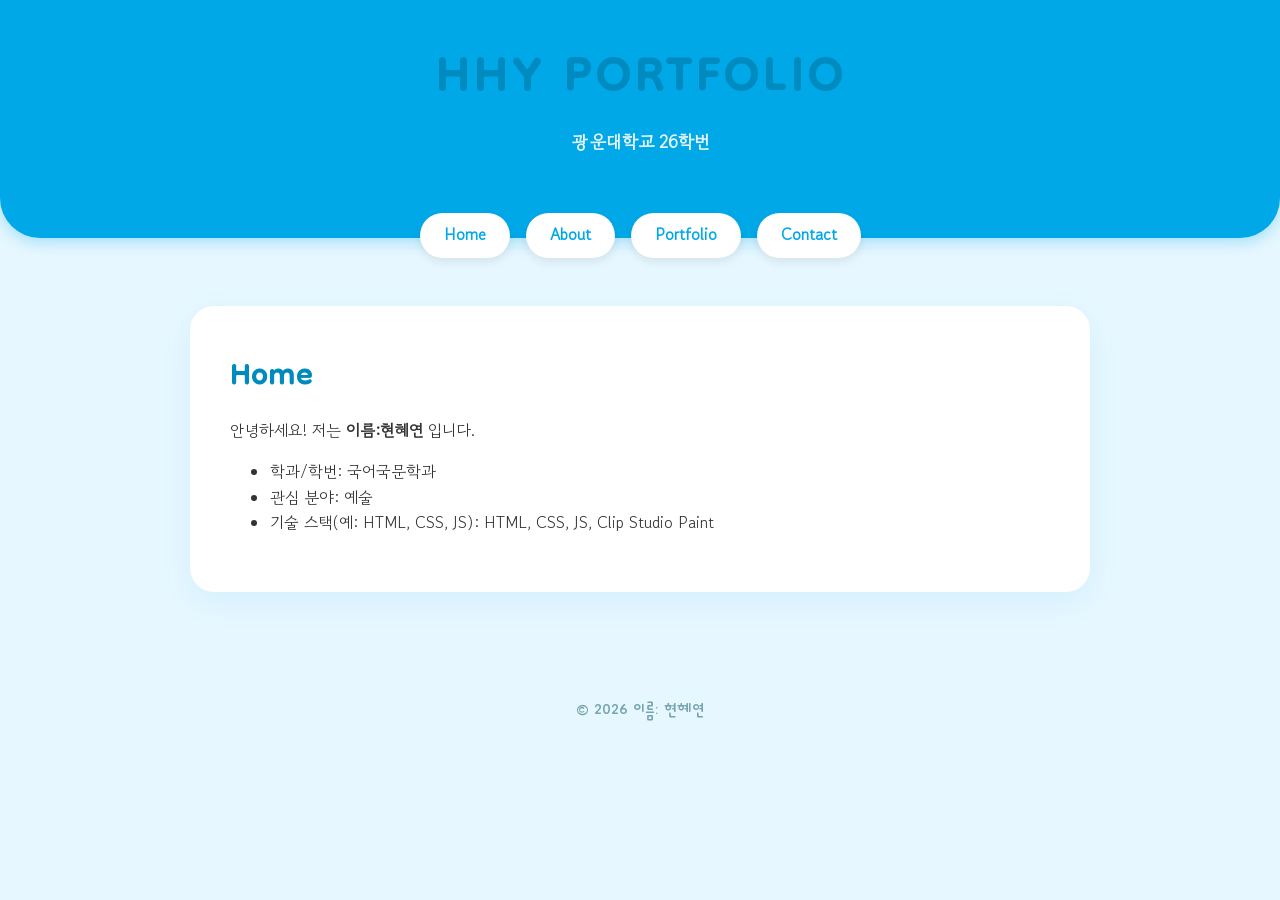
<file: index.html>
<!DOCTYPE html>
<html lang="ko">
<head>
  <meta charset="UTF-8" />
  <meta name="viewport" content="width=device-width, initial-scale=1.0"/>
  <title>인터넷활용 실습 템플릿</title>
  <link rel="stylesheet" href="style.css">
</head>
<body>
<header>
  <h1>HHY PORTFOLIO</h1>
  <p class="subtitle"> 광운대학교 26학번 </p>
</header>
<nav>
  <a href="index.html">Home</a>
  <a href="about.html">About</a>
  <a href="portfolio.html">Portfolio</a>
  <a href="contact.html">Contact</a>
</nav>
<main class="container">
<section>
  <h2>Home</h2>
  <p>안녕하세요! 저는 <strong>이름:현혜연 </strong> 입니다.</p>
  <ul>
    <li>학과/학번: 국어국문학과 </li>
    <li>관심 분야: 예술 </li>
    <li>기술 스택(예: HTML, CSS, JS): HTML, CSS, JS, Clip Studio Paint </li>
  </ul>
</section>
</main>
<footer>
  <small>&copy; <span id="year"></span> 이름: 현혜연 </small>
</footer>
<script src="script.js"></script>
</body>
</html>
</file>
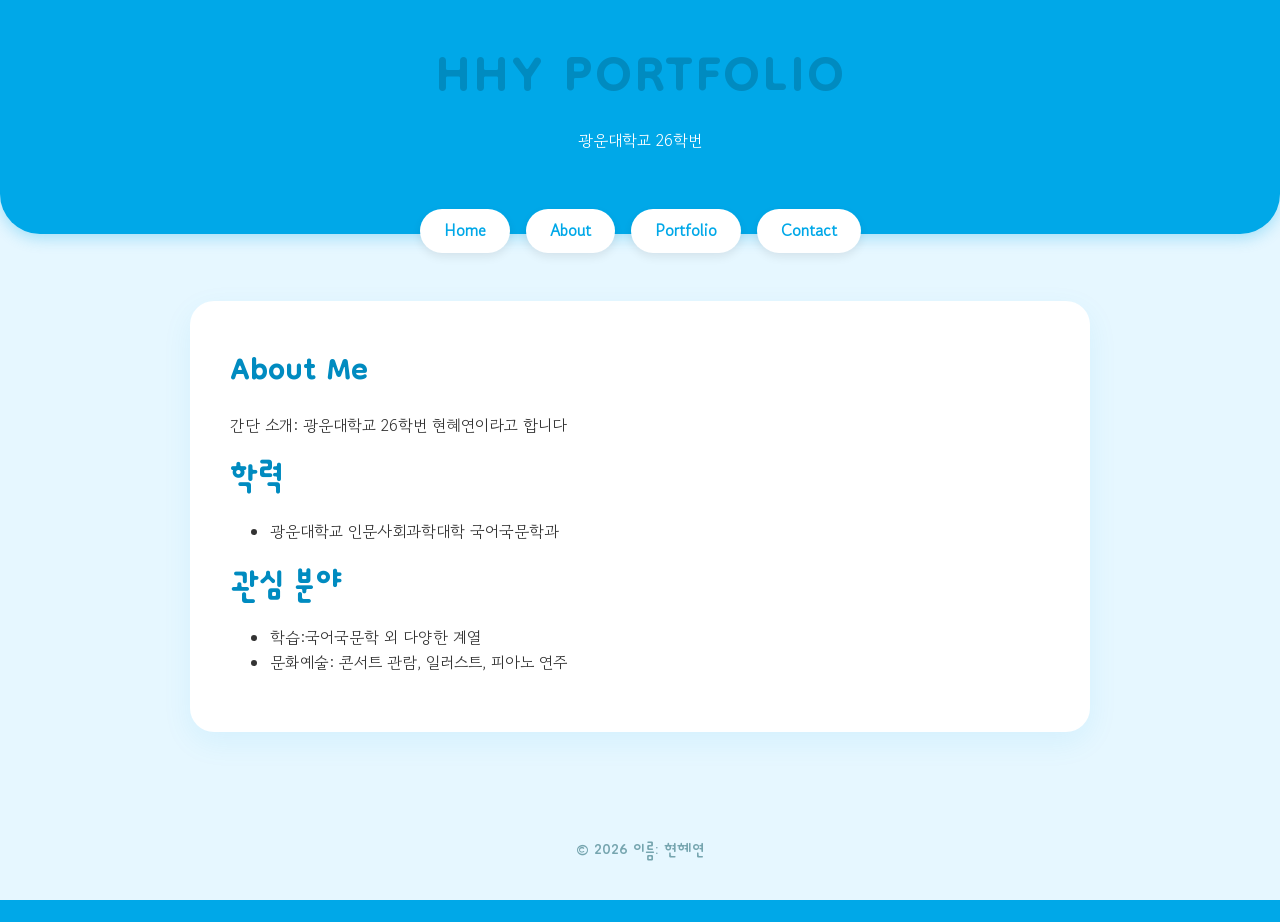
<file: about.html>
<!DOCTYPE html>
<html lang="ko">
<head>
  <meta charset="UTF-8" />
  <meta name="viewport" content="width=device-width, initial-scale=1.0"/>
  <title>인터넷활용 실습 템플릿</title>
  <link rel="stylesheet" href="style.css">
</head>
<body>
<header>
  <h1>HHY PORTFOLIO</h1>
  <p class=현혜연 subtitle">광운대학교
   26학번 </p>
</header>
<nav>
  <a href="index.html">Home</a>
  <a href="about.html">About</a>
  <a href="portfolio.html">Portfolio</a>
  <a href="contact.html">Contact</a>
</nav>
<main class="container">
<section>
  <h2>About Me</h2>
  <p>간단 소개: 광운대학교 26학번 현혜연이라고 합니다  </p>
  <h3>학력</h3>
  <ul>
    <li>광운대학교 인문사회과학대학 국어국문학과 </li>
   </ul>
  <h3>관심 분야</h3>
  <ul>
    <li> 학습:국어국문학 외 다양한 계열 </li>
    <li> 문화예술: 콘서트 관람, 일러스트, 피아노 연주 </li>
  </ul>
</section>
</main>
<footer>
  <small>&copy; <span id="year"></span> 이름: 현혜연 </small>
</footer>
<script src="script.js"></script>
</body>
</html>
</file>
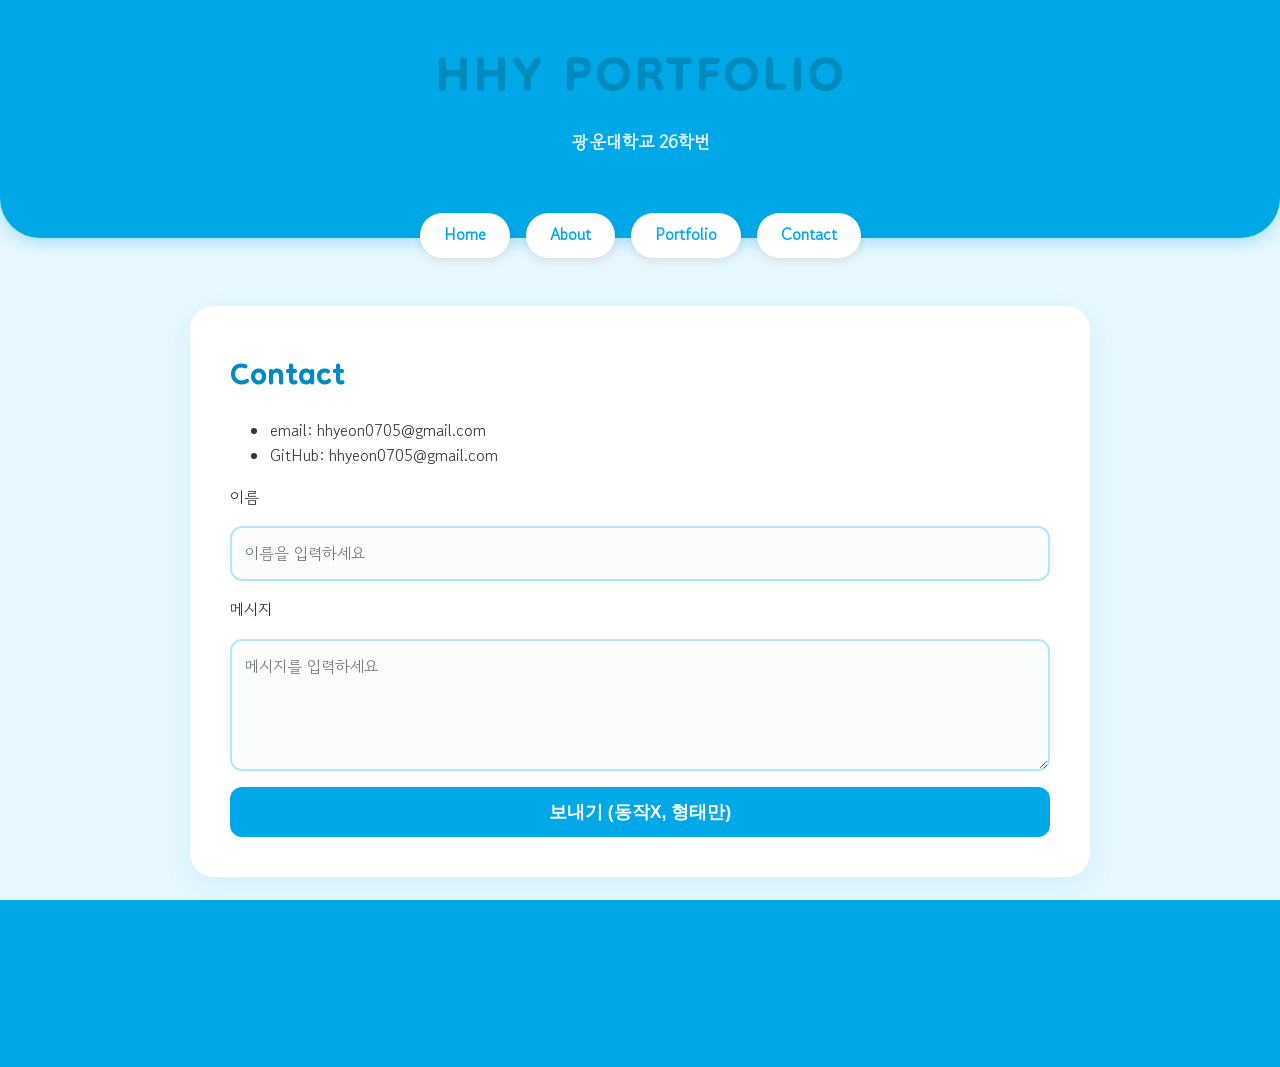
<file: contact.html>
<!DOCTYPE html>
<html lang="ko">
<head>
  <meta charset="UTF-8" />
  <meta name="viewport" content="width=device-width, initial-scale=1.0"/>
  <title>인터넷활용 실습 템플릿</title>
  <link rel="stylesheet" href="style.css">
</head>
<body>
<header>
  <h1>HHY PORTFOLIO </h1>
  <p class="subtitle">광운대학교 26학번 </p>
</header>
<nav>
  <a href="index.html">Home</a>
  <a href="about.html">About</a>
  <a href="portfolio.html">Portfolio</a>
  <a href="contact.html">Contact</a>
</nav>
<main class="container">
<section>
  <h2>Contact</h2>
  <ul>
    <li>email: hhyeon0705@gmail.com </li>
    <li>GitHub: hhyeon0705@gmail.com </li>
  
  </ul>
  <!-- 아래는 정말 기본 예시 폼입니다. JS 없이도 동작하지 않아도 되며, 형태만 제공합니다. -->
  <form class="contact-form" onsubmit="return false;">
    <label>이름</label>
    <input type="text" placeholder="이름을 입력하세요">
    <label>메시지</label>
    <textarea rows="4" placeholder="메시지를 입력하세요"></textarea>
    <button type="submit">보내기 (동작X, 형태만)</button>
  </form>
</section>
</main>
<footer>
  <small>&copy; <span id="year"></span> 이름: 현혜연 </small>
</footer>
<script src="script.js"></script>
</body>
</html>
</file>
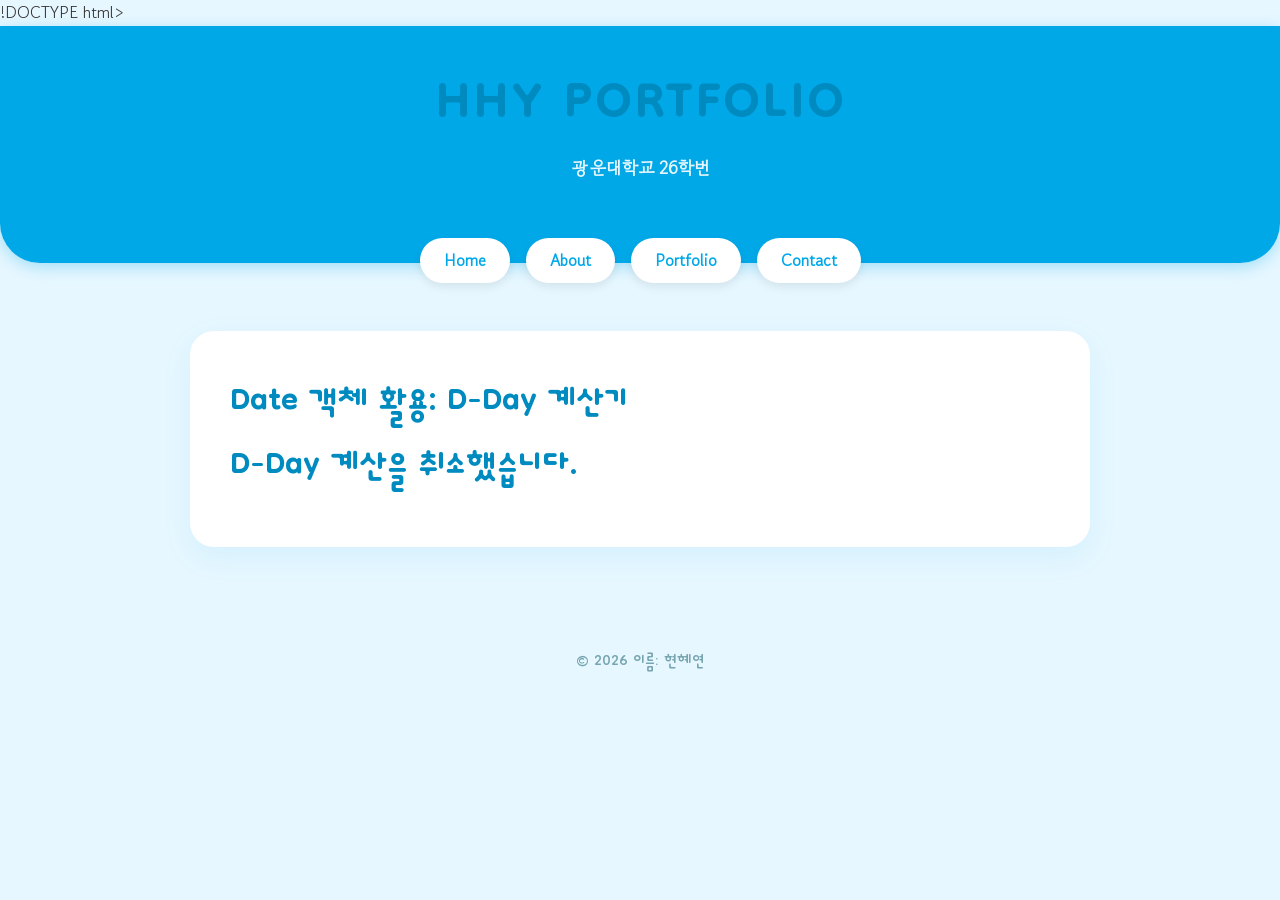
<file: dday_sample.html>
!DOCTYPE html>
<html lang="ko">
<head>
  <meta charset="UTF-8" />
  <meta name="viewport" content="width=device-width, initial-scale=1.0"/>
  <title>D-Day 계산기 - 인터넷활용 실습</title>
  <link rel="stylesheet" href="style.css">
</head>
<body>

<header>
  <h1>HHY PORTFOLIO</h1>
  <p class="subtitle">광운대학교 26학번</p>
</header>

<nav>
  <a href="index.html">Home</a>
  <a href="about.html">About</a>
  <a href="portfolio.html">Portfolio</a>
  <a href="contact.html">Contact</a>
</nav>

<main class="container">
<section>
  <h2>Date 객체 활용: D-Day 계산기</h2>
  
  <script>
    let now = new Date(); 

    let year = prompt("목표 연도를 입력하세요 (예: 2026)", "2026");
    let month = prompt("목표 월을 입력하세요 (1~12)", "12");
    let day = prompt("목표 일을 입력하세요 (1~31)", "25");

    if (!year || !month || !day) {
      document.write("<h3>D-Day 계산을 취소했습니다.</h3>");
    } else {
      let targetDate = new Date(year, month - 1, day); 
      let diffMs = targetDate.getTime() - now.getTime();
      let diffDay = Math.ceil(diffMs / (1000 * 60 * 60 * 24));

      document.write("<h3>목표 날짜: " + targetDate.toLocaleString() + "</h3>"); 

      if (diffDay === 0) {
        document.write("<h3> D-Day 입니다!</h3>");
      } else if (diffDay > 0) {
        document.write("<h3> D-" + diffDay + "일 남았습니다.</h3>");
      } else {
        document.write("<h3> D+" + Math.abs(diffDay) + "일 지났습니다.</h3>"); 
      }

      document.write("<hr>");
      document.write("<p>오늘 날짜: " + now.toLocaleString() + "</p>");
      document.write("<p><i>새로고침(F5)을 눌러 다시 계산할 수 있습니다.</i></p>");
    }
  </script>

</section>
</main>

<footer>
  <small>&copy; <span id="year"></span> 이름: 현혜연</small>
</footer>

<script src="script.js"></script>
</body>
</html>
</file>
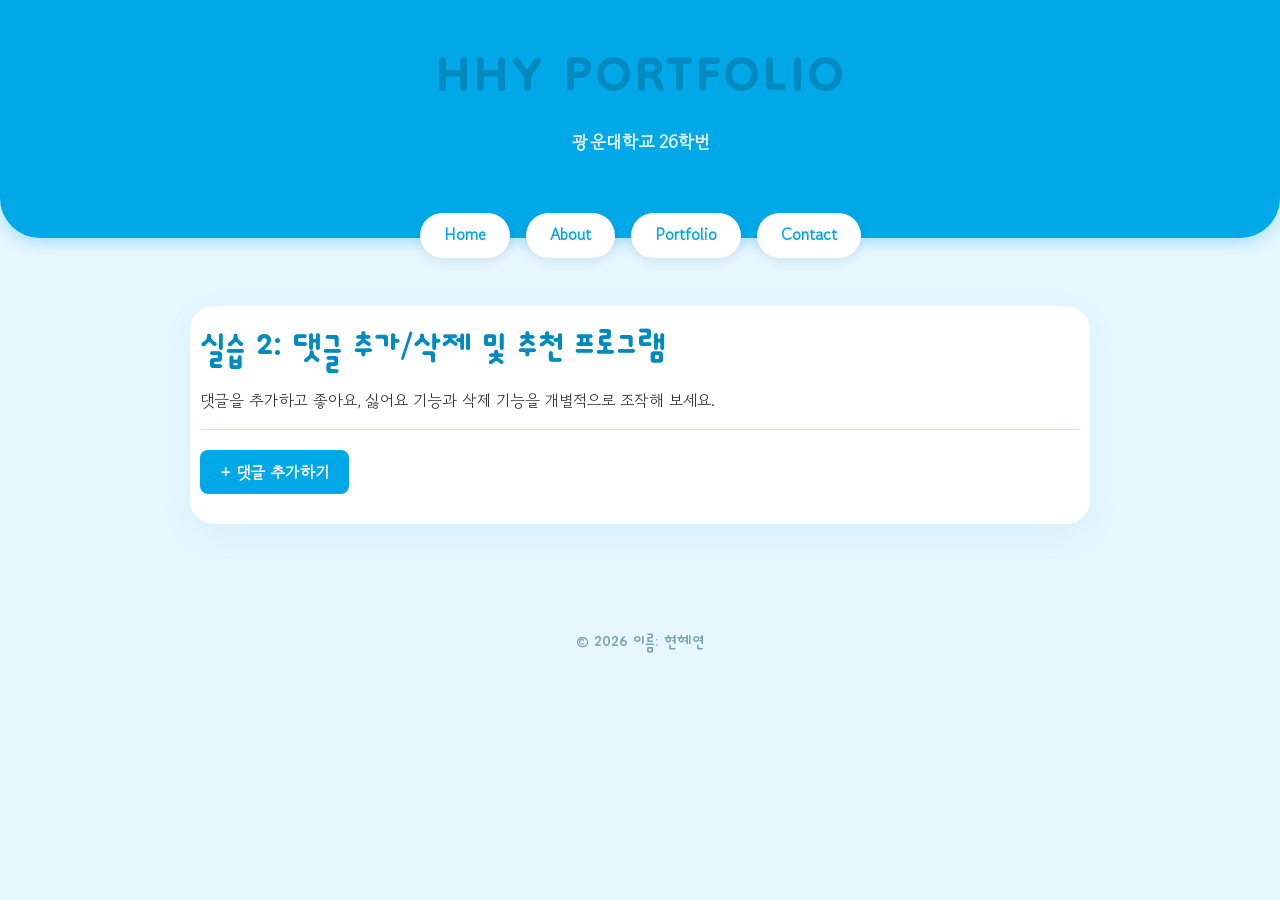
<file: dom_list.html>
<!DOCTYPE html>
<html lang="ko">
<head>
    <meta charset="UTF-8">
    <meta name="viewport" content="width=device-width, initial-scale=1.0">
    <title>댓글 추천 시스템 - 인터넷활용 실습</title>
    <link rel="stylesheet" href="style.css">
    
    <style>
        .portfolio-section {
            padding: 10px;
        }
        
        /* --- 실습 2: 댓글 시스템 CSS --- */
        ul { list-style-type: none; padding: 0; margin-top: 20px; }
        li {
            background-color: #fafdfc; margin: 10px 0; padding: 15px;
            border: 1px solid #cfe2fe; display: flex;
            justify-content: space-between; align-items: center;
            border-radius: 12px; box-shadow: 0 2px 5px rgba(0, 168, 232, 0.05);
        }
        .comment-text { font-size: 16px; flex-grow: 1; word-break: break-all; color: #333; }
        .btn-group { display: flex; gap: 6px; flex-shrink: 0; }
        .btn-group button {
            padding: 6px 10px; font-size: 13px; cursor: pointer;
            border-radius: 6px; border: 1px solid #b3e5fc;
            background-color: #ffffff; transition: all 0.2s; color: #3c4858;
        }
        .btn-like:hover { background-color: #e6f7ff; color: #00a8e8; border-color: #00a8e8; }
        .btn-dislike:hover { background-color: #ffebee; color: #f44336; border-color: #f44336; }
        .btn-del:hover { background-color: #f1f1f1; color: #333; }
        .btn-main {
            padding: 10px 20px; font-size: 16px; background-color: #00a8e8;
            color: white; border: none; border-radius: 8px; cursor: pointer;
            font-family: 'Gowun Dodum', sans-serif; font-weight: 600;
        }
        .btn-main:hover { background-color: #008bc0; }
    </style>
    
    <script>
        // --- 실습 2: 댓글 시스템 자바스크립트 ---
        function addComment() {
            var inputStr = prompt("추가할 댓글 내용을 입력하세요:", "오늘 수업 너무 재밌어요!");
            if (inputStr == null || inputStr.trim() == "") return; 

            var parent = document.getElementById("commentList");
            var newLi = document.createElement("li");

            var textSpan = document.createElement("span");
            textSpan.className = "comment-text";
            textSpan.innerHTML = inputStr;

            var btnGroup = document.createElement("div");
            btnGroup.className = "btn-group";

            var btnLike = document.createElement("button");
            btnLike.className = "btn-like"; btnLike.innerHTML = "👍 0";
            btnLike.onclick = function() {
                var count = parseInt(this.innerHTML.replace("👍 ", ""));
                this.innerHTML = "👍 " + (count + 1);
            };

            var btnDislike = document.createElement("button");
            btnDislike.className = "btn-dislike"; btnDislike.innerHTML = "👎 0";
            btnDislike.onclick = function() {
                var count = parseInt(this.innerHTML.replace("👎 ", ""));
                this.innerHTML = "👎 " + (count + 1);
            };

            var btnDelete = document.createElement("button");
            btnDelete.className = "btn-del"; btnDelete.innerHTML = "❌ 삭제";
            btnDelete.onclick = function() { parent.removeChild(newLi); };

            btnGroup.appendChild(btnLike); btnGroup.appendChild(btnDislike); btnGroup.appendChild(btnDelete);
            newLi.appendChild(textSpan); newLi.appendChild(btnGroup);
            parent.appendChild(newLi);
        }
    </script>
</head>
<body>

<header>
    <h1>HHY PORTFOLIO</h1>
    <p class="subtitle">광운대학교 26학번</p>
</header>

<nav>
    <a href="index.html">Home</a>
    <a href="about.html">About</a>
    <a href="portfolio.html">Portfolio</a>
    <a href="contact.html">Contact</a>
</nav>

<main class="container portfolio-section">
    <section>
        <h2>실습 2: 댓글 추가/삭제 및 추천 프로그램</h2>
        <p>댓글을 추가하고 좋아요, 싫어요 기능과 삭제 기능을 개별적으로 조작해 보세요.</p>
        <hr style="border: 0; height: 1px; background: #cfe2fe; margin-bottom: 20px;">

        <button onclick="addComment()" class="btn-main">+ 댓글 추가하기</button>

        <ul id="commentList">
            </ul>
    </section>
</main>

<footer>
    <small>&copy; <span id="year"></span> 이름: 현혜연</small>
</footer>

<script src="script.js"></script>
</body>
</html>
</file>
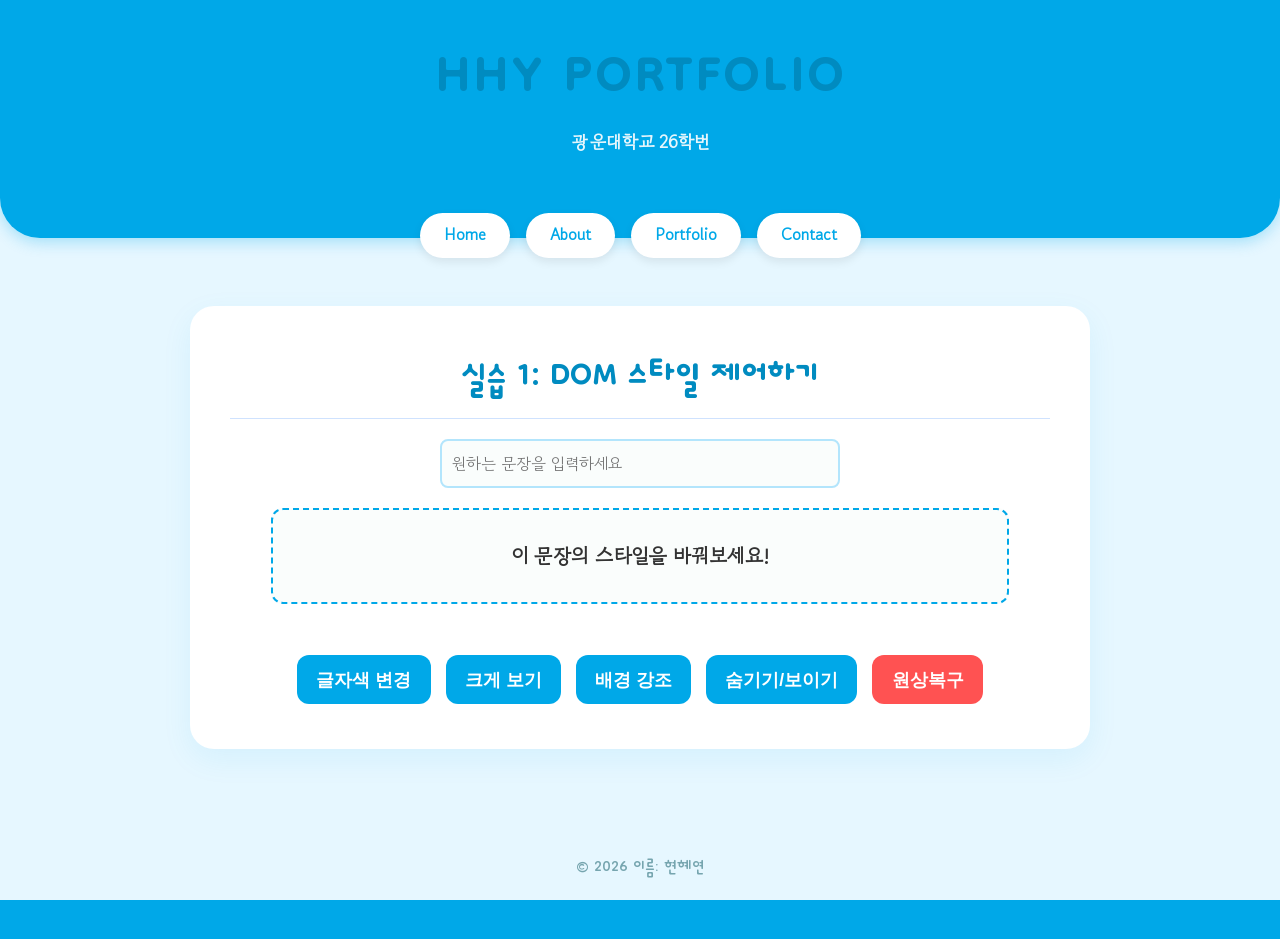
<file: dom_style.html>
<!DOCTYPE html>
<html lang="ko">
<head>
  <meta charset="UTF-8" />
  <meta name="viewport" content="width=device-width, initial-scale=1.0"/>
  <title>DOM 스타일 변환기 - 인터넷활용 실습</title>
  <link rel="stylesheet" href="style.css">
  
  <style>
    .dom-section {
      text-align: center;
    }
    #input-box {
      margin-bottom: 20px;
    }
    #text-input {
      padding: 10px;
      font-size: 16px;
      width: 70%;
      max-width: 400px;
      border: 2px solid #b3e5fc;
      border-radius: 8px;
    }
    #target {
      font-size: 20px;
      font-weight: bold;
      padding: 30px;
      border: 2px dashed #00a8e8;
      border-radius: 12px;
      margin: 20px auto;
      width: 90%;
      transition: all 0.3s; 
      white-space: pre-wrap;
      word-break: break-all;
      background-color: #fafdfc;
    }
    .dom-controls button {
      margin: 5px;
    }
    .btn-reset {
      background-color: #ff5252;
    }
    .btn-reset:hover {
      background-color: #d32f2f;
    }
  </style>
  
  <script>
    function updateText() {
        var inputVal = document.getElementById("text-input").value;
        var obj = document.getElementById("target");
        
        if (inputVal.trim() === "") {
            obj.innerText = "이 문장의 스타일을 바꿔보세요!";
        } else {
            obj.innerText = inputVal;
        }
    }

    function changeColor() {
        var obj = document.getElementById("target");
        obj.style.color = "#ff4081"; // 쨍한 하늘색 테마에 어울리는 핑크로 변경
    }

    function changeSize() {
        var obj = document.getElementById("target");
        obj.style.fontSize = "32px";
    }

    function changeBackground() {
        var obj = document.getElementById("target");
        obj.style.backgroundColor = "#fff9c4"; // 부드러운 노란색으로 변경
    }

    function toggleVisibility() {
        var obj = document.getElementById("target");
        if (obj.style.display === "none") {
            obj.style.display = "block";
        } else {
            obj.style.display = "none";
        }
    }

    function resetStyle() {
        var obj = document.getElementById("target");
        var inputObj = document.getElementById("text-input");
        
        inputObj.value = "";
        obj.innerText = "이 문장의 스타일을 바꿔보세요!";
        
        obj.style.color = "";
        obj.style.fontSize = "";
        obj.style.backgroundColor = "";
        obj.style.display = "block"; 
    }
  </script>
</head>
<body>

<header>
  <h1>HHY PORTFOLIO</h1>
  <p class="subtitle">광운대학교 26학번</p>
</header>

<nav>
  <a href="index.html">Home</a>
  <a href="about.html">About</a>
  <a href="portfolio.html">Portfolio</a>
  <a href="contact.html">Contact</a>
</nav>

<main class="container dom-section">
  <section>
    <h2>실습 1: DOM 스타일 제어하기</h2>
    <hr style="border:0; height:1px; background:#cfe2fe; margin-bottom:20px;">

    <div id="input-box">
        <input type="text" id="text-input" oninput="updateText()" placeholder="원하는 문장을 입력하세요">
    </div>

    <p id="target">이 문장의 스타일을 바꿔보세요!</p>

    <br>

    <div class="dom-controls">
        <button onclick="changeColor()">글자색 변경</button>
        <button onclick="changeSize()">크게 보기</button>
        <button onclick="changeBackground()">배경 강조</button>
        <button onclick="toggleVisibility()">숨기기/보이기</button>
        <button onclick="resetStyle()" class="btn-reset">원상복구</button>
    </div>
  </section>
</main>

<footer>
  <small>&copy; <span id="year"></span> 이름: 현혜연</small>
</footer>

<script src="script.js"></script>
</body>
</html>
</file>
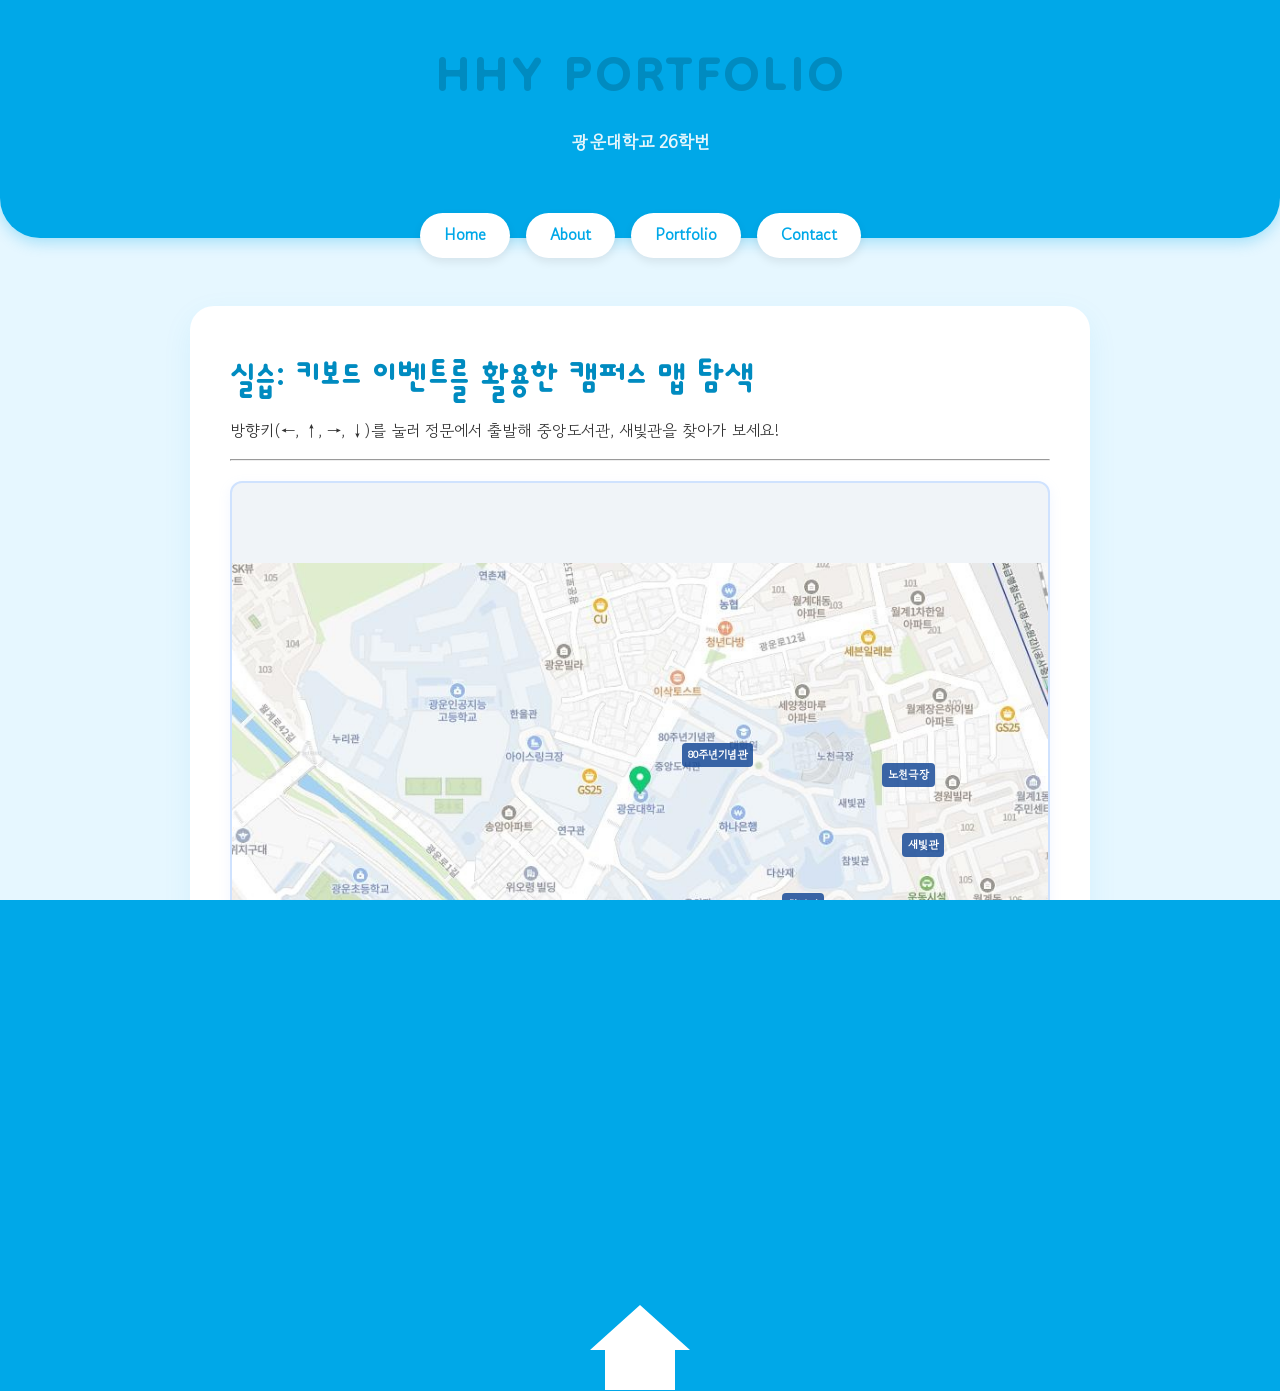
<file: event_car.html>
<!DOCTYPE html>
<html lang="ko">
<head>
  <meta charset="UTF-8" />
  <meta name="viewport" content="width=device-width, initial-scale=1.0"/>
  <title>광운대 캠퍼스 길찾기 - 인터넷활용 실습</title>
  <link rel="stylesheet" href="style.css">
  <style>
    .game-container {
      position: relative;
      width: 100%;
      max-width: 900px;
      height: 600px;
      margin: 20px auto;
      background-image: url('광운대학교도면.jpg');
      background-size: contain;
      background-repeat: no-repeat;
      background-position: center;
      background-color: #f0f4f8;
      border: 2px solid #cfe2fe;
      border-radius: 12px;
      overflow: hidden;
      box-shadow: 0 4px 12px rgba(161, 196, 253, 0.15);
    }
    #car {
      position: absolute; 
      left: 420px;        
      top: 520px;         
      width: 60px; 
      height: 30px;
      background-color: #a1c4fd;
      border: 2px solid #194c98;
      border-radius: 6px;
      color: #333; 
      font-weight: bold; 
      text-align: center; 
      line-height: 26px;
      font-size: 11px;
      transition: all 0.05s linear;
      z-index: 10;
    }
    #info {
      margin-top: 15px;
      padding: 10px; 
      background: #fbfcfd; 
      border: 1px solid #cfe2fe;
      border-radius: 8px;
      display: inline-block;
      font-size: 14px;
    }
    .building-tip {
      position: absolute;
      background: rgba(25, 76, 152, 0.85);
      color: white;
      padding: 3px 6px;
      border-radius: 4px;
      font-size: 11px;
      font-weight: bold;
      pointer-events: none;
    }
  </style>
  <script>
    var x = 420;
    var y = 520;
    var step = 15; 

    window.onload = function() {
      var car = document.getElementById("car");
      var info = document.getElementById("info");

      document.onkeydown = function(e) {
        switch(e.keyCode) {
          case 37: 
            if (x - step >= 0) x -= step;
            break;
          case 38: 
            if (y - step >= 0) y -= step;
            break;
          case 39: 
            if (x + step <= 840) x += step;
            break;
          case 40: 
            if (y + step <= 570) y += step;
            break;
        }

        car.style.left = x + "px";
        car.style.top = y + "px";

        if (x >= 400 && x <= 460 && y >= 250 && y <= 310) {
          info.innerHTML = "🏫 [도착] 80주년기념관 / 중앙도서관 앞에 도착했습니다!";
        } else if (x >= 630 && x <= 710 && y >= 260 && y <= 330) {
          info.innerHTML = "🎭 [도착] 노천극장 부근을 지나고 있습니다.";
        } else if (x >= 650 && x <= 720 && y >= 340 && y <= 400) {
          info.innerHTML = "💻 [도착] 새빛관에 도착했습니다!";
        } else if (x >= 540 && x <= 600 && y >= 400 && y <= 470) {
          info.innerHTML = "🧪 [도착] 참빛관 / 다산재 부근입니다.";
        } else if (x >= 400 && x <= 460 && y >= 500) {
          info.innerHTML = "📍 정문(서울선곡초등학교 건너편)에서 출발합니다.";
        } else {
          info.innerHTML = "🏃 캠퍼스를 탐색 중입니다... (x: " + x + ", y: " + y + ")";
        }
      }
    }
  </script>
</head>
<body>

<header>
  <h1>HHY PORTFOLIO</h1>
  <p class="subtitle"> 광운대학교 26학번</p>
</header>

<nav>
  <a href="index.html">Home</a>
  <a href="about.html">About</a>
  <a href="portfolio.html">Portfolio</a>
  <a href="contact.html">Contact</a>
</nav>

<main class="container">
  <section>
    <h2>실습: 키보드 이벤트를 활용한 캠퍼스 맵 탐색</h2>
    <p>방향키(←, ↑, →, ↓)를 눌러 정문에서 출발해 중앙도서관, 새빛관을 찾아가 보세요!</p>
    <hr>

    <div class="game-container">
      <div id="car">현혜연</div>
      
      <div class="building-tip" style="top: 260px; left: 450px;">80주년기념관</div>
      <div class="building-tip" style="top: 350px; left: 670px;">새빛관</div>
      <div class="building-tip" style="top: 280px; left: 650px;">노천극장</div>
      <div class="building-tip" style="top: 410px; left: 550px;">참빛관</div>
    </div>

    <div id="info">📍 정문(서울선곡초등학교 건너편)에서 출발합니다.</div>
  </section>
</main>

<footer>
  <small>&copy; <span id="year"></span> 이름: 현혜연</small>
</footer>

<script src="script.js"></script>
</body>
</html>
</file>
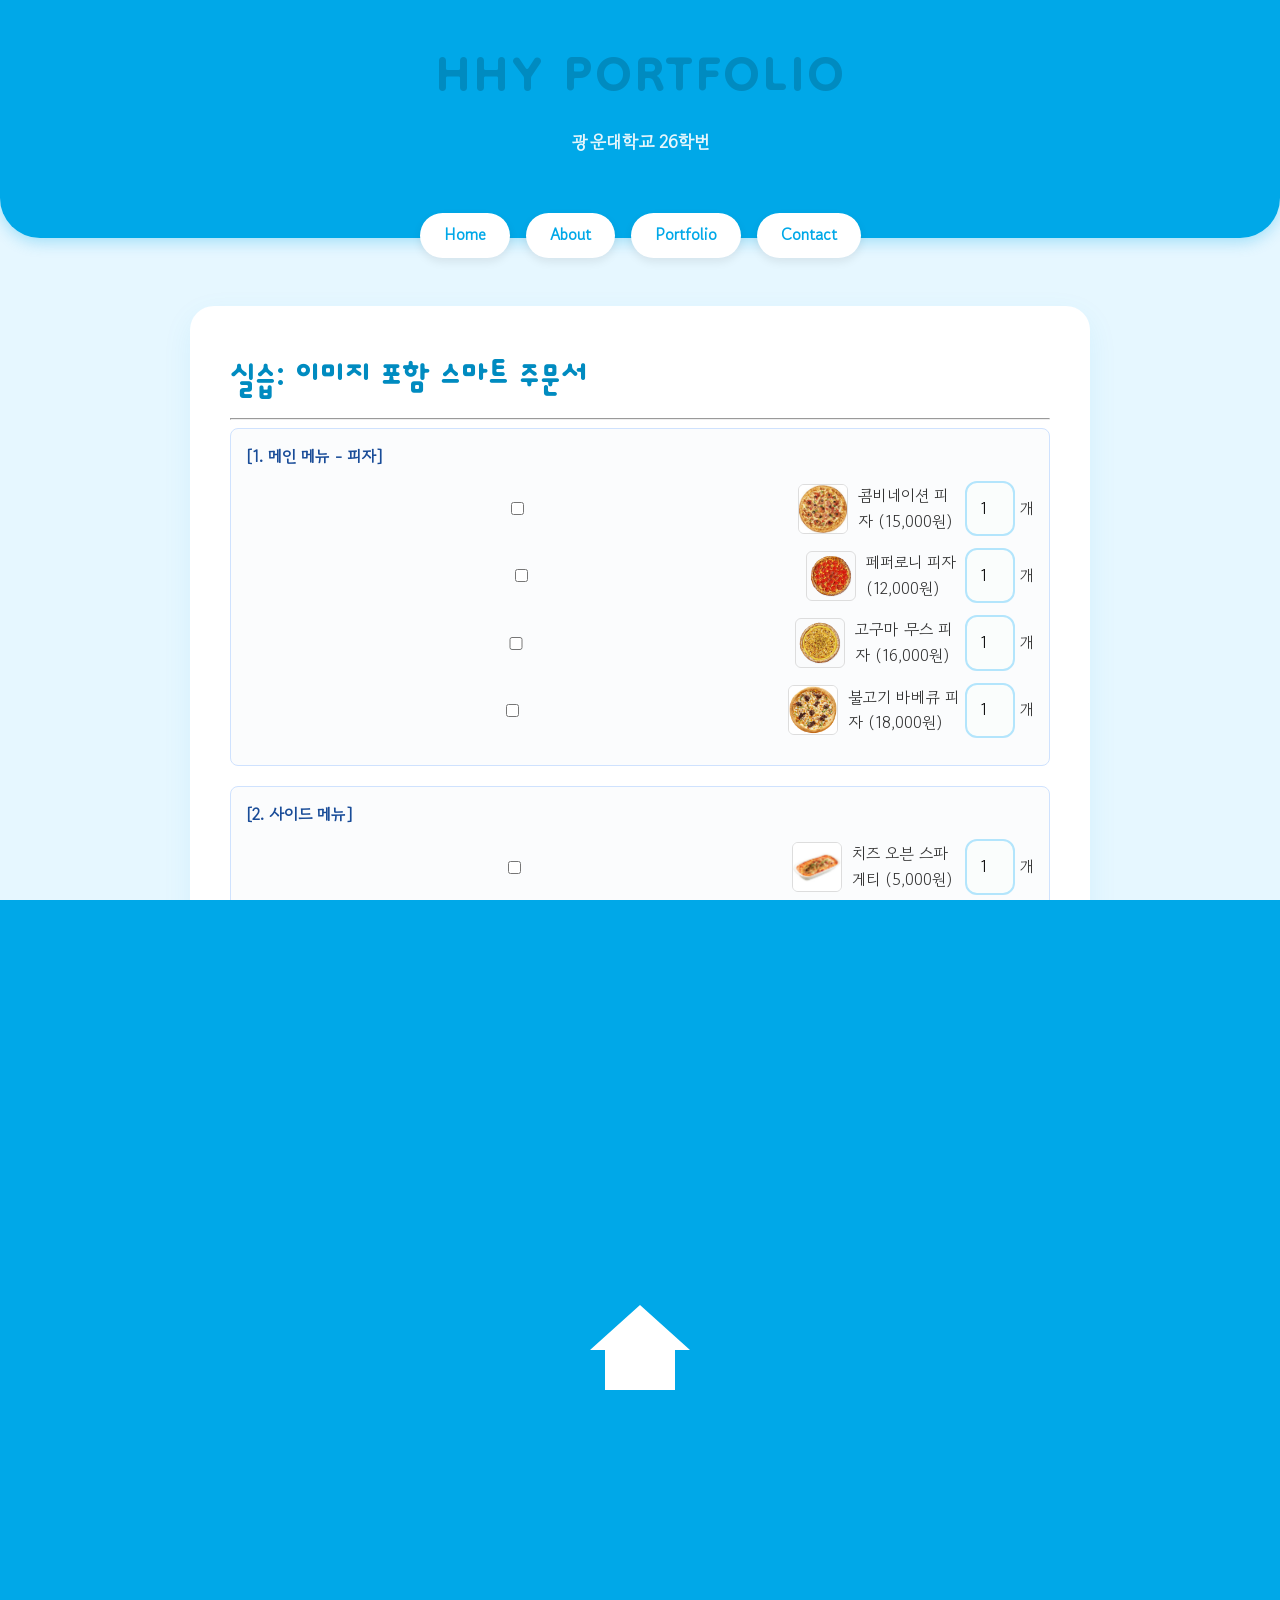
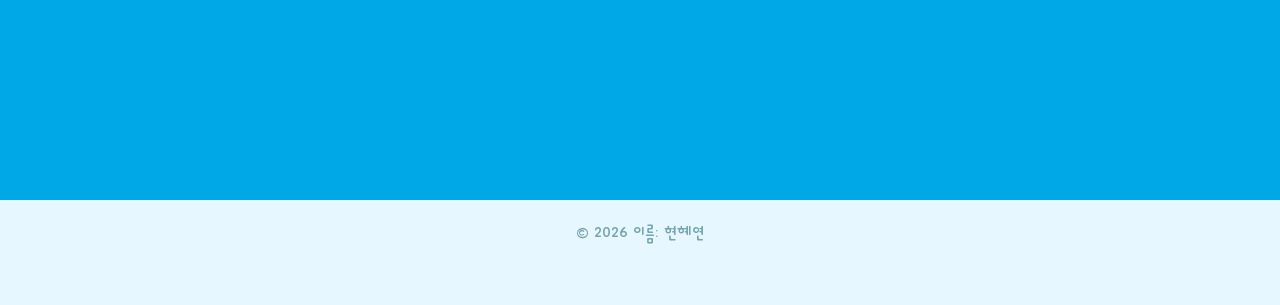
<file: event_order.html>
<!DOCTYPE html>
<html lang="ko">
<head>
  <meta charset="UTF-8" />
  <meta name="viewport" content="width=device-width, initial-scale=1.0"/>
  <title>스마트 피자 주문서 - 인터넷활용 실습</title>
  <link rel="stylesheet" href="style.css">
  <style>
    .menu-category {
      border: 1px solid #cfe2fe;
      padding: 15px;
      margin-bottom: 20px;
      border-radius: 8px;
      background-color: #fbfcfd;
    }
    .menu-category h4 {
      margin: 0 0 10px 0;
      color: #194c98;
    }
    .menu-item {
      margin: 12px 0;
      display: flex;
      align-items: center;
      gap: 10px;
    }
    .menu-img {
      width: 50px;
      height: 50px;
      border-radius: 6px;
      object-fit: cover;
      border: 1px solid #ddd;
    }
    .menu-details {
      display: flex;
      align-items: center;
      gap: 5px;
      flex-grow: 1;
    }
  </style>
  <script>
    function recalc() {
      var total = 0; 
      var checks = document.getElementsByClassName("menu-check");
      var qtys = document.getElementsByClassName("menu-qty");

      for (var i = 0; i < checks.length; i++) {
        if (checks[i].checked) { 
          var price = parseInt(checks[i].value);
          var quantity = parseInt(qtys[i].value);
          
          if (isNaN(quantity) || quantity < 1) {
            quantity = 1;
          }
          total += price * quantity;
        }
      }
      document.getElementById("total").value = total;
    }

    function checkAddress() {
      var addr = document.getElementById("addr");
      if (addr.value == "") {
        alert("배달 받으실 주소를 반드시 입력해주세요!");
        addr.focus();
      }
    }

    function validate(e) {
      var total = parseInt(document.getElementById("total").value);
      var addr = document.getElementById("addr");

      if (addr.value == "") {
        alert("배달 받으실 주소를 반드시 입력해주세요!");
        addr.focus();
        e.preventDefault();
        return false;
      }
      
      if (total == 0) {
        alert("상품을 적어도 하나는 선택해야 주문 가능합니다.");
        e.preventDefault(); 
        return false;
      }

      alert("주문이 완료되었습니다! (총 결제금액: " + total + "원)");
      e.preventDefault(); 
      return false; 
    }
  </script>
</head>
<body>

<header>
  <h1>HHY PORTFOLIO</h1>
  <p class="subtitle">광운대학교 26학번</p>
</header>

<nav>
  <a href="index.html">Home</a>
  <a href="about.html">About</a>
  <a href="portfolio.html">Portfolio</a>
  <a href="contact.html">Contact</a>
</nav>

<main class="container">
  <section>
    <h2>실습: 이미지 포함 스마트 주문서</h2>
    <hr>
    
    <form action="#" onsubmit="return validate(event)">
      
      <div class="menu-category">
        <h4>[1. 메인 메뉴 - 피자]</h4>
        <div class="menu-item">
          <input type="checkbox" class="menu-check" value="15000" onchange="recalc()">
          <img src="콤비네이션피자.jpg" alt="콤비네이션 피자" class="menu-img">
          <div class="menu-details">
            <span>콤비네이션 피자 (15,000원)</span>
            <input type="number" class="menu-qty" value="1" min="1" style="width: 50px;" onchange="recalc()" onkeyup="recalc()"> 개
          </div>
        </div>
        <div class="menu-item">
          <input type="checkbox" class="menu-check" value="12000" onchange="recalc()">
          <img src="페퍼로니-피자-768x768.png" alt="페퍼로니 피자" class="menu-img">
          <div class="menu-details">
            <span>페퍼로니 피자 (12,000원)</span>
            <input type="number" class="menu-qty" value="1" min="1" style="width: 50px;" onchange="recalc()" onkeyup="recalc()"> 개
          </div>
        </div>
        <div class="menu-item">
          <input type="checkbox" class="menu-check" value="16000" onchange="recalc()">
          <img src="스윗-고구마-피자-768x768.png" alt="고구마 피자" class="menu-img">
          <div class="menu-details">
            <span>고구마 무스 피자 (16,000원)</span>
            <input type="number" class="menu-qty" value="1" min="1" style="width: 50px;" onchange="recalc()" onkeyup="recalc()"> 개
          </div>
        </div>
        <div class="menu-item">
          <input type="checkbox" class="menu-check" value="18000" onchange="recalc()">
          <img src="피자_불고기피자.jpg" alt="불고기 피자" class="menu-img">
          <div class="menu-details">
            <span>불고기 바베큐 피자 (18,000원)</span>
            <input type="number" class="menu-qty" value="1" min="1" style="width: 50px;" onchange="recalc()" onkeyup="recalc()"> 개
          </div>
        </div>
      </div>

      <div class="menu-category">
        <h4>[2. 사이드 메뉴]</h4>
        <div class="menu-item">
          <input type="checkbox" class="menu-check" value="5000" onchange="recalc()">
          <img src="오븐스파게티.jpg" alt="스파게티" class="menu-img">
          <div class="menu-details">
            <span>치즈 오븐 스파게티 (5,000원)</span>
            <input type="number" class="menu-qty" value="1" min="1" style="width: 50px;" onchange="recalc()" onkeyup="recalc()"> 개
          </div>
        </div>
        <div class="menu-item">
          <input type="checkbox" class="menu-check" value="4000" onchange="recalc()">
          <img src="버팔로윙.jpg" alt="버팔로 윙" class="menu-img">
          <div class="menu-details">
            <span>버팔로 윙 (4개) (4,000원)</span>
            <input type="number" class="menu-qty" value="1" min="1" style="width: 50px;" onchange="recalc()" onkeyup="recalc()"> 개
          </div>
        </div>
        <div class="menu-item">
          <input type="checkbox" class="menu-check" value="3000" onchange="recalc()">
          <img src="감자튀김.jpg" alt="감자튀김" class="menu-img">
          <div class="menu-details">
            <span>감자튀김 (3,000원)</span>
            <input type="number" class="menu-qty" value="1" min="1" style="width: 50px;" onchange="recalc()" onkeyup="recalc()"> 개
          </div>
        </div>
        <div class="menu-item">
          <input type="checkbox" class="menu-check" value="2000" onchange="recalc()">
          <img src="피자치즈.jpg" alt="치즈 토핑" class="menu-img">
          <div class="menu-details">
            <span>치즈 토핑 추가 (2,000원)</span>
            <input type="number" class="menu-qty" value="1" min="1" style="width: 50px;" onchange="recalc()" onkeyup="recalc()"> 개
          </div>
        </div>
      </div>

      <div class="menu-category">
        <h4>[3. 음료 및 디저트]</h4>
        <div class="menu-item">
          <input type="checkbox" class="menu-check" value="1500" onchange="recalc()">
          <img src="코카콜라.jpg" alt="콜라" class="menu-img">
          <div class="menu-details">
            <span>콜라 1.25L (1,500원)</span>
            <input type="number" class="menu-qty" value="1" min="1" style="width: 50px;" onchange="recalc()" onkeyup="recalc()"> 개
          </div>
        </div>
        <div class="menu-item">
          <input type="checkbox" class="menu-check" value="1500" onchange="recalc()">
          <img src="사이다.jpg" alt="사이다" class="menu-img">
          <div class="menu-details">
            <span>사이다 1.25L (1,500원)</span>
            <input type="number" class="menu-qty" value="1" min="1" style="width: 50px;" onchange="recalc()" onkeyup="recalc()"> 개
          </div>
        </div>
        <div class="menu-item">
          <input type="checkbox" class="menu-check" value="2000" onchange="recalc()">
          <img src="제로콜라.PNG" alt="제로콜라" class="menu-img">
          <div class="menu-details">
            <span>제로 콜라 1.25L (2,000원)</span>
            <input type="number" class="menu-qty" value="1" min="1" style="width: 50px;" onchange="recalc()" onkeyup="recalc()"> 개
          </div>
        </div>
      </div>

      <p>
        배달 주소: <input type="text" id="addr" onblur="checkAddress()" placeholder="주소를 입력하세요" style="width: 80%; max-width: 400px;">
      </p>

      <p>
        주문 합계: <input type="text" id="total" value="0" readonly style="width: 100px; text-align: right;"> 원
      </p>
      <br>

      <button type="submit">주문하기</button>
      <button type="reset" onclick="setTimeout(recalc, 0)" style="background-color: #76a5af;">초기화</button>
    </form>
  </section>
</main>

<footer>
  <small>&copy; <span id="year"></span> 이름: 현혜연</small>
</footer>

<script src="script.js"></script>
</body>
</html>
</file>
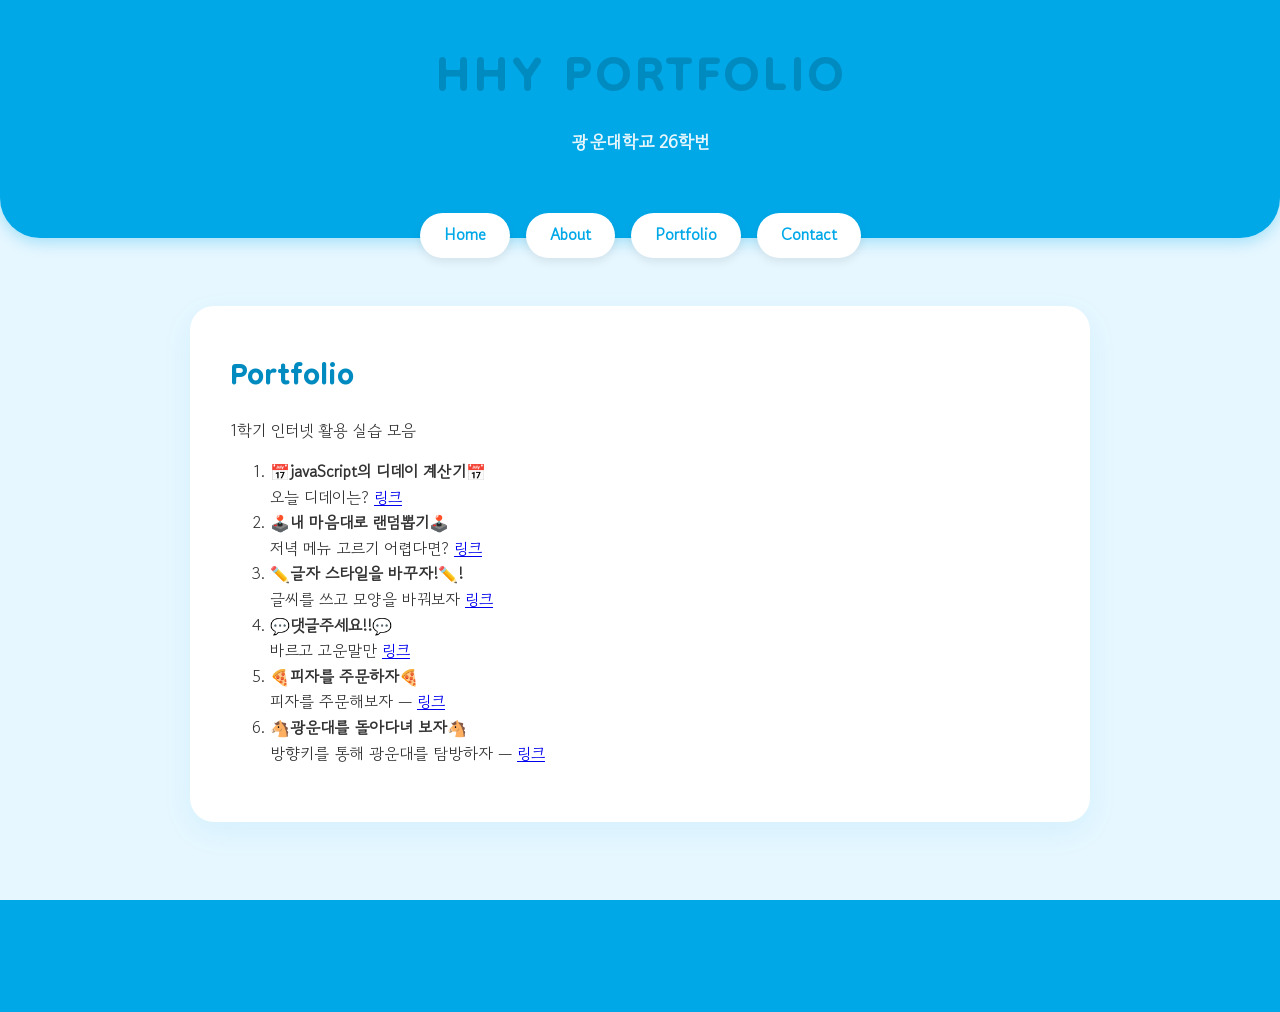
<file: portfolio.html>
<!DOCTYPE html>
<html lang="ko">
<head>
  <meta charset="UTF-8" />
  <meta name="viewport" content="width=device-width, initial-scale=1.0"/>
  <title>인터넷활용 실습 템플릿</title>
  <link rel="stylesheet" href="style.css">
</head>
<body>
<header>
  <h1>HHY PORTFOLIO</h1>
  <p class="subtitle"> 광운대학교 26학번 </p>
</header>
<nav>
  <a href="index.html">Home</a>
  <a href="about.html">About</a>
  <a href="portfolio.html">Portfolio</a>
  <a href="contact.html">Contact</a>
</nav>
<main class="container">
<section>
  <h2>Portfolio</h2>
  <p>1학기 인터넷 활용 실습 모음</p>
  <ol>
    <li>
      <strong> 📅javaScript의 디데이 계산기📅</strong><br>
       오늘 디데이는? <a href="dday_sample.html">링크</a>
    </li>
    <li>
      <strong>🕹️내 마음대로 랜덤뽑기🕹️</strong><br>
     저녁 메뉴 고르기 어렵다면?  <a href="random_sample.html">링크</a>
    </li>
     <li>
      <strong> ✏️글자 스타일을 바꾸자!✏️!</strong><br>
글씨를 쓰고 모양을 바꿔보자 <a href="dom_style.html">링크</a>
    </li>
     <li>
      <strong> 💬댓글주세요!!💬</strong><br>
    바르고 고운말만  <a href="dom_list.html">링크</a>
    </li>
     <li>
      <strong> 🍕피자를 주문하자🍕 </strong><br>
      피자를 주문해보자  — <a href="event_order.html">링크</a>
    </li>
     <li>
      <strong> 🐴광운대를 돌아다녀 보자🐴</strong><br>
      방향키를 통해 광운대를 탐방하자 — <a href="event_car.html">링크</a>
    </li>
  </ol>
</section>
</main>
<footer>
  <small>&copy; <span id="year"></span> 이름: 현혜연 </small>
</footer>
<script src="script.js"></script>
</body>
</html>
</file>
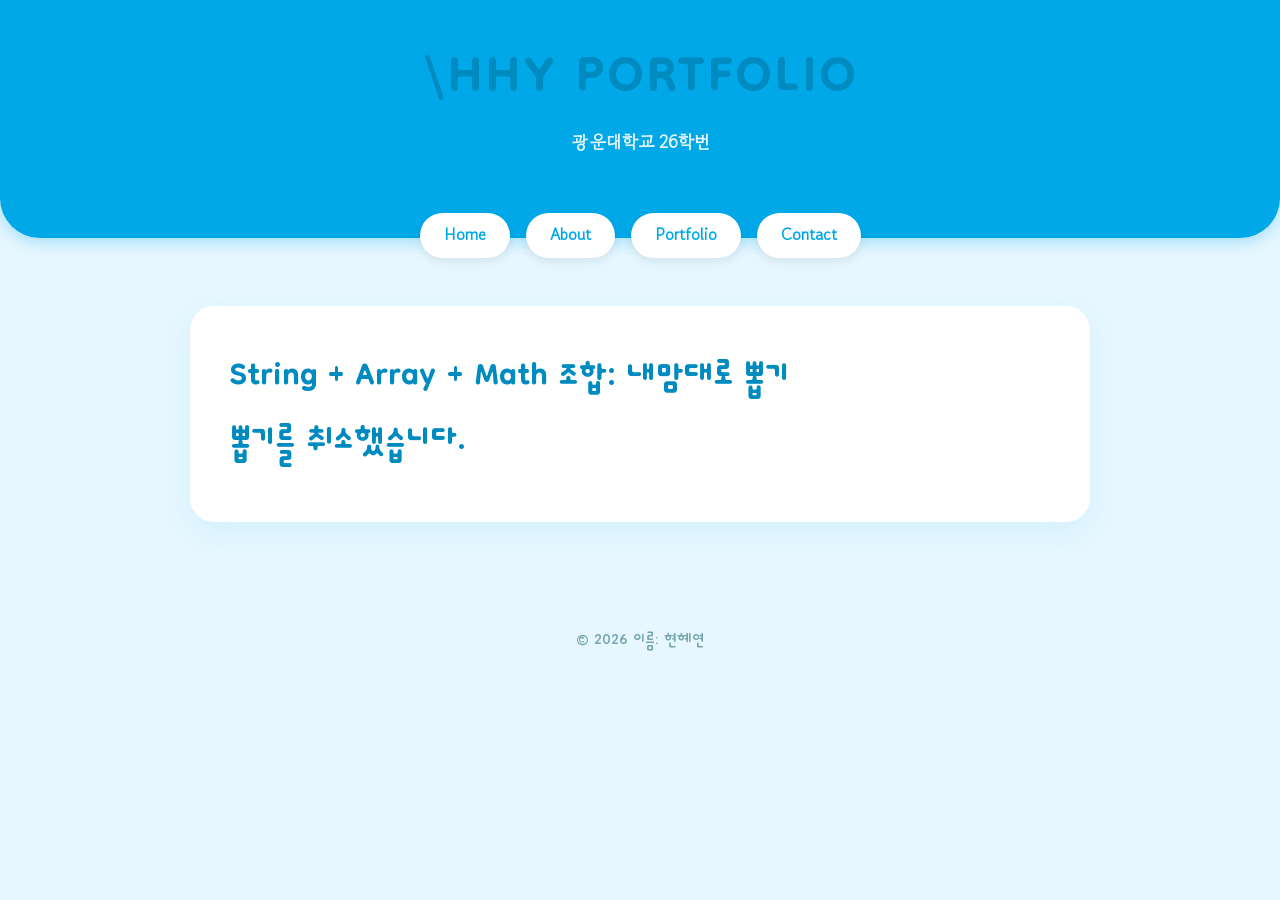
<file: random_sample.html>
<!DOCTYPE html>
<html lang="ko">
<head>
  <meta charset="UTF-8" />
  <meta name="viewport" content="width=device-width, initial-scale=1.0"/>
  <title>내맘대로 랜덤 뽑기 - 인터넷활용 실습</title>
  <link rel="stylesheet" href="style.css">
</head>
<body>

<header>
  <h1>\HHY PORTFOLIO</h1>
  <p class="subtitle">광운대학교 26학번</p>
</header>

<nav>
  <a href="index.html">Home</a>
  <a href="about.html">About</a>
  <a href="portfolio.html">Portfolio</a>
  <a href="contact.html">Contact</a>
</nav>

<main class="container">
<section>
  <h2>String + Array + Math 조합: 내맘대로 뽑기</h2>
  
  <script>
    // 1. String: prompt()로 사용자에게 '문자열' 입력받기
    let defaultList = "제육볶음,돈까스,순대국,김치찌개,햄버거,초밥,파스타,샐러드,떡볶이,마라탕,사과,바나나,딸기,수박";
    let inputString = prompt("항목을 콤마(,)로 구분하여 입력하세요", defaultList);

    // 사용자가 '취소'를 누른 경우
    if (!inputString) {
      document.write("<h3>뽑기를 취소했습니다.</h3>");
    } else {
      
      // 2. Array: String.split(',') 메소드로 '문자열'을 '배열'로 변환
      let items = inputString.split(','); 

      // 3. Math: Math.random()과 Math.floor()로 랜덤 인덱스 뽑기
      let index = Math.floor(Math.random() * items.length); 

      // 4. 결과 출력
      document.write("<h3>입력한 항목 (총 " + items.length + "개):</h3>");
      document.write("<p>" + inputString + "</p>");
      document.write("<hr>");
      document.write("<h3>🎯 당신의 선택은...</h3>");

      // .trim() : 공백 제거
      let choice = items[index].trim();

      // 결과 화면이 더 잘 보이도록 스타일을 살짝 적용했습니다
      document.write("<h1 style='color: #ff5722; font-size: 2.5rem;'>🎉 " + choice + " 🎉</h1>");
      document.write("<p><i>새로고침(F5)을 눌러 다시 뽑을 수 있습니다.</i></p>");
    }
  </script>

</section>
</main>

<footer>
  <small>&copy; <span id="year"></span> 이름: 현혜연</small>
</footer>

<script src="script.js"></script>
</body>
</html>
</file>
<file: style.css>
@import url('https://fonts.googleapis.com/css2?family=Dongle:wght@400;700&family=Gowun+Dodum&family=IBM+Plex+Sans+KR:wght@400;600&display=swap');

:root {
  /* 쨍하고 청량한 하늘색 (이미지 컬러 참고) */
  --primary: #00a8e8;       
  --primary-dark: #008bc0;  
  --bg: #e6f7ff; /* 아주 연한 파스텔 하늘색 배경 */
  --text: #333333;          
  --white: #ffffff;
}

* { box-sizing: border-box; }

body {
  margin: 0;
  font-family: "Gowun Dodum", "Segoe UI", Roboto, sans-serif;
  background: var(--bg);
  color: var(--text);
  line-height: 1.6;
  overflow-x: hidden;
}

/* 헤더: 쨍한 파란 바탕에 흰색 굵은 글씨 */
header {
  padding: 3rem 1rem 4rem;
  text-align: center;
  background: var(--primary);
  color: var(--white);
  /* 지붕 느낌을 주기 위해 하단을 둥글게 처리 */
  border-bottom-left-radius: 40px;
  border-bottom-right-radius: 40px;
  box-shadow: 0 4px 15px rgba(0, 168, 232, 0.3);
}

header h1 {
  font-family: 'Dongle', sans-serif;
  font-weight: 700;
  font-size: 5rem; /* 둥글고 굵은 폰트를 큼직하게 배치 */
  margin: 0;
  line-height: 0.8;
  letter-spacing: 2px;
}

header .subtitle { 
  margin-top: 1rem; 
  opacity: 0.9; 
  font-weight: 600;
  font-size: 1.1rem;
}

/* 네비게이션: 독립된 둥근 버튼들로 귀엽게 배치 */
nav {
  display: flex;
  gap: 1rem;
  padding: 0 1rem;
  justify-content: center;
  flex-wrap: wrap;
  margin-top: -25px; /* 헤더 위로 살짝 걸치게 끌어올림 */
  position: relative;
  z-index: 10;
}

nav a {
  background: var(--white);
  color: var(--primary);
  text-decoration: none;
  font-weight: 700;
  padding: 0.6rem 1.5rem;
  border-radius: 25px; /* 완전히 둥근 캡슐 형태 */
  box-shadow: 0 4px 10px rgba(0,0,0,0.08);
  transition: all 0.3s cubic-bezier(0.25, 0.8, 0.25, 1);
}

nav a:hover { 
  background: var(--primary);
  color: var(--white);
  transform: translateY(-5px); /* 마우스 올리면 통통 튀어오름 */
  box-shadow: 0 8px 15px rgba(0, 168, 232, 0.4);
}

/* 본문 컨테이너: 하얀 집 같은 박스 */
.container {
  max-width: 900px;
  margin: 3rem auto;
  padding: 2.5rem;
  background: var(--white);
  border-radius: 24px; 
  box-shadow: 0 10px 30px rgba(0, 168, 232, 0.08); 
}

h1, h2, h3 { 
  font-family: 'Dongle', sans-serif;
  font-size: 3rem;
  margin: 0.5rem 0 1rem;
  color: var(--primary-dark);
  line-height: 1;
}

.contact-form {
  display: grid;
  grid-template-columns: 1fr;
  gap: 1rem;
  margin-top: 1rem;
}

input, textarea {
  width: 100%;
  padding: 0.8rem;
  border: 2px solid #b3e5fc; 
  border-radius: 12px; 
  font: inherit;
  background-color: #fafdfc;
  transition: border-color 0.3s;
}

input:focus, textarea:focus {
  outline: none;
  border-color: var(--primary); 
}

button {
  padding: 0.8rem 1.2rem;
  border: none;
  border-radius: 12px; 
  background: var(--primary);
  color: var(--white); 
  cursor: pointer;
  font-weight: 600;
  font-size: 1.1rem;
  transition: all 0.2s;
}

button:hover { 
  background: var(--primary-dark); 
  transform: scale(1.05);
}

footer {
  text-align: center;
  padding: 3rem 1rem;
  color: #76a5af;
  font-family: 'Dongle', sans-serif;
  font-size: 1.8rem;
}

/* =========================================
   ✨ JS 애니메이션을 위한 유틸리티 클래스
   ========================================= */

/* 1. 통통 튀는 바운스 효과 */
.anim-bounce {
  animation: bounce 0.5s ease-out;
}

/* 2. 스르륵 나타나는 페이드인 효과 */
.anim-fade-in {
  animation: fadeIn 1s ease-in forwards;
}

/* 3. 아래에서 위로 올라오며 나타나는 슬라이드 업 */
.anim-slide-up {
  animation: slideUp 0.8s cubic-bezier(0.25, 0.8, 0.25, 1) forwards;
  opacity: 0;
  transform: translateY(40px);
}

@keyframes bounce {
  0%, 100% { transform: translateY(0); }
  50% { transform: translateY(-15px); }
}

@keyframes fadeIn {
  from { opacity: 0; }
  to { opacity: 1; }
}

@keyframes slideUp {
  to { opacity: 1; transform: translateY(0); }
}
/* =========================================
   🏠 화면 전환(Page Transition) 오버레이 효과
   ========================================= */
.house-transition-overlay {
  position: fixed;
  top: 100%; /* 처음엔 화면 아래에 숨겨둠 */
  left: 0;
  width: 100%;
  height: 100vh;
  background-color: var(--primary); /* 쨍한 하늘색 배경 */
  z-index: 9999; /* 화면 맨 앞으로 가져오기 */
  display: flex;
  justify-content: center;
  align-items: center;
  transition: top 0.6s cubic-bezier(0.8, 0, 0.2, 1); /* 부드럽고 빠른 슬라이드 속도 */
}

/* 링크 클릭 시 화면을 덮는 상태 */
.house-transition-overlay.active {
  top: 0; 
}

/* 새 페이지 로드 후 위로 사라지는 상태 */
.house-transition-overlay.leaving {
  top: -100%; 
}

/* 가운데 집 아이콘 둥둥거리는 효과 */
.house-icon {
  width: 120px;
  height: 120px;
  animation: floatHouse 1s ease-in-out infinite alternate;
}

@keyframes floatHouse {
  from { transform: translateY(10px); }
  to { transform: translateY(-10px); }
}
</file>
